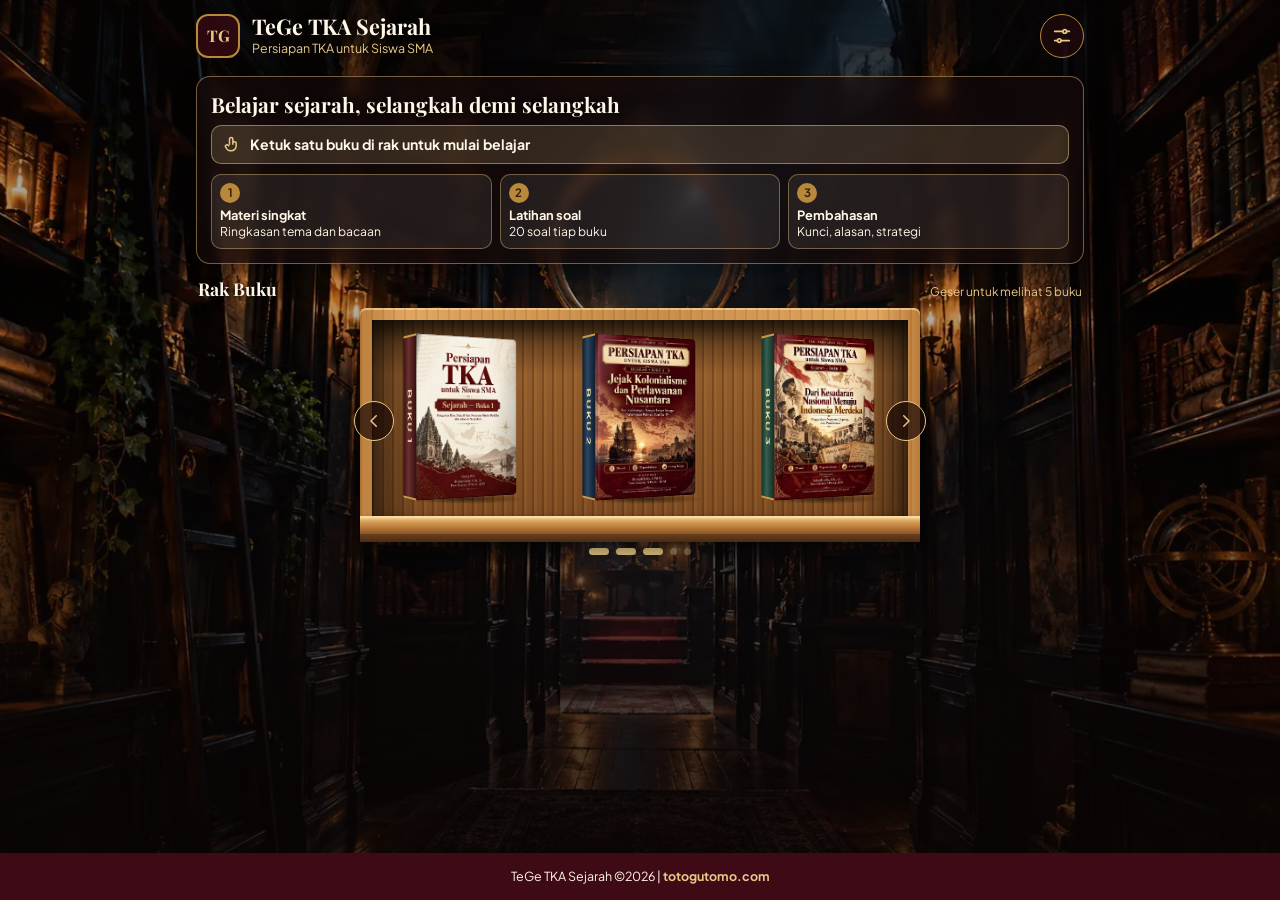
<file: index.html>
<!doctype html>
<html lang="id" data-tema="terang">
<head>
<meta charset="utf-8">
<meta name="viewport" content="width=device-width, initial-scale=1, viewport-fit=cover">
<title>TeGe TKA Sejarah</title>
<meta name="description" content="Persiapan TKA Sejarah untuk siswa SMA: materi singkat, 100 soal latihan, pembahasan, dan strategi menjawab. Disusun oleh Toto Gutomo dan Ikrimah Laily.">
<meta name="theme-color" content="#5B0F1F">
<link rel="manifest" href="manifest.webmanifest">
<link rel="icon" href="icons/icon-192.png" type="image/png">
<link rel="apple-touch-icon" href="icons/apple-touch-icon.png">
<meta name="apple-mobile-web-app-capable" content="yes">
<meta name="mobile-web-app-capable" content="yes">
<meta name="apple-mobile-web-app-title" content="TKA Sejarah">
<link rel="stylesheet" href="css/app.css">
</head>
<body>
<noscript><p style="padding:24px;font-family:sans-serif">TeGe TKA Sejarah membutuhkan JavaScript. Aktifkan JavaScript di browser lalu muat ulang halaman ini.</p></noscript>
<div id="shell">
  <div id="app" aria-live="polite"></div>
  <footer class="foot">TeGe TKA Sejarah ©2026 | <a href="https://totogutomo.com" target="_blank" rel="noopener">totogutomo.com</a></footer>
</div>
<div id="upd" class="upd" role="status" hidden><span>Ada versi baru aplikasi.</span><button class="btn sm" data-act="perbarui">Perbarui</button><button class="ib" data-act="tutupupd" aria-label="Tutup pemberitahuan" style="color:#fff">&times;</button></div>
<div id="toast" class="toast" role="status" hidden></div>
<script src="js/version.js"></script>
<script src="js/soal.js"></script>
<script src="js/materi.js"></script>
<script src="js/alat.js"></script>
<script src="js/sertifikat.js"></script>
<script src="js/app.js"></script>
</body>
</html>
</file>
<file: css/app.css>
/* TeGe TKA Sejarah - gaya aplikasi */
@font-face{font-family:"Playfair Display";font-weight:700;font-style:normal;font-display:swap;src:url(../fonts/PlayfairDisplay-Bold.ttf) format("truetype")}
@font-face{font-family:"Playfair Display";font-weight:600;font-style:normal;font-display:swap;src:url(../fonts/PlayfairDisplay-SemiBold.ttf) format("truetype")}
@font-face{font-family:"Playfair Display";font-weight:600;font-style:italic;font-display:swap;src:url(../fonts/PlayfairDisplay-SemiBoldItalic.ttf) format("truetype")}
@font-face{font-family:"Plus Jakarta Sans";font-weight:400;font-style:normal;font-display:swap;src:url(../fonts/PlusJakartaSans-Regular.ttf) format("truetype")}
@font-face{font-family:"Plus Jakarta Sans";font-weight:500;font-style:normal;font-display:swap;src:url(../fonts/PlusJakartaSans-Medium.ttf) format("truetype")}
@font-face{font-family:"Plus Jakarta Sans";font-weight:600;font-style:normal;font-display:swap;src:url(../fonts/PlusJakartaSans-SemiBold.ttf) format("truetype")}
@font-face{font-family:"Plus Jakarta Sans";font-weight:700;font-style:normal;font-display:swap;src:url(../fonts/PlusJakartaSans-Bold.ttf) format("truetype")}

:root{
  --maroon:#5B0F1F;--maroon-d:#3E0A15;--maroon-m:#7A1528;--gold:#B8893A;--gold-l:#E8C987;
  --bg:#F6EBD5;--card:#FFF8E8;--bd:#E2CFA6;--ink:#2A1A16;--mut:#6B5448;
  --ok:#1E6B3C;--ok-bg:#E4F3E7;--bad:#A12A2E;--bad-bg:#FBE5E3;
  --info-bg:#E6F1FA;--info-bd:#8DB8DE;--info-ink:#0F3552;
  --sel-bg:#F3E3BC;--fs:1;--r:14px;
  --serif:"Playfair Display",Georgia,"Times New Roman",serif;
  --sans:"Plus Jakarta Sans",system-ui,-apple-system,"Segoe UI",Roboto,"Helvetica Neue",Arial,sans-serif;
}
html[data-tema="gelap"]{
  --bg:#17100E;--card:#241815;--bd:#4A362D;--ink:#F3E8D6;--mut:#BBA793;
  --ok:#7FD39A;--ok-bg:#16301F;--bad:#FF9C9C;--bad-bg:#3A1A1B;
  --info-bg:#112638;--info-bd:#3F6E96;--info-ink:#D4E7F7;--sel-bg:#3A2C1C;
}
*{box-sizing:border-box}
html{font-size:calc(100% * var(--fs));-webkit-text-size-adjust:100%}
body{margin:0;font-family:var(--sans);background:var(--bg);color:var(--ink);line-height:1.5;min-height:100vh;min-height:100dvh}
h1,h2,h3,h4{font-family:var(--serif);margin:0;line-height:1.25}
p{margin:0}
a{color:var(--maroon-m)}
html[data-tema="gelap"] a{color:var(--gold-l)}
button{font-family:inherit;font-size:inherit;color:inherit;cursor:pointer}
button:focus-visible,a:focus-visible,textarea:focus-visible,input:focus-visible,summary:focus-visible{outline:3px solid #2F7DD1;outline-offset:2px}
.sr{position:absolute;width:1px;height:1px;overflow:hidden;clip:rect(0 0 0 0);white-space:nowrap}
[hidden]{display:none!important}

#shell{display:flex;flex-direction:column;min-height:100vh;min-height:100dvh}
#app{flex:1;display:flex;flex-direction:column;min-width:0}
.foot{background:var(--maroon-d);color:#FFF8E8;text-align:center;font-size:.78rem;padding:14px 16px calc(14px + env(safe-area-inset-bottom));position:relative;z-index:5}
.foot a{color:var(--gold-l);text-decoration:none;font-weight:700}

/* ---------- tombol ---------- */
.btn{min-height:48px;padding:10px 16px;border-radius:12px;border:1.5px solid var(--gold);background:var(--card);color:var(--maroon);font-weight:700;font-size:.95rem;display:inline-flex;align-items:center;justify-content:center;gap:8px;text-decoration:none;text-align:center}
html[data-tema="gelap"] .btn{color:var(--gold-l)}
.btn.pri{background:var(--maroon);border-color:var(--maroon);color:#FFF8E8}
html[data-tema="gelap"] .btn.pri{background:#7A1528;border-color:#7A1528;color:#FFF8E8}
.btn.gold{background:linear-gradient(180deg,#F0D38F,#C99B45);border-color:#8B6420;color:#3A2208}
.btn.sm{min-height:44px;padding:8px 12px;font-size:.88rem}
.btn[disabled],.btn[aria-disabled="true"]{opacity:.5;pointer-events:none}
.btn svg{flex:none}
.row{display:flex;gap:10px;flex-wrap:wrap}
.row>.btn{flex:1 1 140px}

/* ---------- appbar ---------- */
.barwrap{position:sticky;top:0;z-index:20}
.bar{position:relative;background:var(--maroon);border-bottom:3px solid var(--gold);color:#FFF8E8;display:flex;align-items:center;gap:2px;padding:8px 8px;padding-top:calc(8px + env(safe-area-inset-top))}
html[data-tema="gelap"] .bar{background:var(--maroon-d)}
.bar .bt{flex:1;min-width:0;padding:0 6px}
.bar .bt1{font-family:var(--serif);font-weight:700;font-size:1.05rem;line-height:1.2;white-space:nowrap;overflow:hidden;text-overflow:ellipsis}
.bar .bt2{font-size:.74rem;letter-spacing:.06em;color:var(--gold-l);text-transform:uppercase;white-space:nowrap;overflow:hidden;text-overflow:ellipsis}
.ib{width:44px;height:44px;flex:none;border:0;background:transparent;color:inherit;border-radius:22px;display:inline-flex;align-items:center;justify-content:center;padding:0}
.ib:hover{background:rgba(255,255,255,.12)}
.ib[aria-pressed="true"]{background:rgba(232,201,135,.28);box-shadow:inset 0 0 0 1.5px var(--gold-l)}
.bar-prog{height:6px;background:rgba(0,0,0,.25)}
.bar-prog i{display:block;height:100%;background:var(--gold-l);transition:width .25s}
.wrap{width:100%;max-width:760px;margin:0 auto;padding:16px 16px 28px;display:flex;flex-direction:column;gap:16px}

/* ---------- kartu ---------- */
.card{background:var(--card);border:1px solid var(--bd);border-radius:var(--r);padding:16px}
.card h2{font-size:1.1rem}
.card h3{font-size:1rem}
.lbl{font-size:.72rem;letter-spacing:.12em;font-weight:700;color:var(--maroon-m);text-transform:uppercase}
html[data-tema="gelap"] .lbl{color:var(--gold-l)}
.mut{color:var(--mut)}
.chips{display:flex;flex-wrap:wrap;gap:6px}
.chip{font-size:.74rem;font-weight:700;padding:4px 10px;border-radius:99px;background:var(--sel-bg);border:1px solid var(--bd);color:var(--ink)}
.chip.k{background:var(--maroon);border-color:var(--maroon);color:#FFF8E8}
.badge{font-size:.72rem;font-weight:700;padding:3px 9px;border-radius:99px;background:var(--sel-bg);border:1px solid var(--gold)}

/* ---------- Beranda ---------- */
.home{position:relative;flex:1;display:flex;flex-direction:column;color:#FFF8E8;background:#120a08;overflow:hidden}
.home-bg{position:fixed;inset:0;z-index:0;background:#120a08 url(../assets/bg-potret.webp) center center/cover no-repeat}
@media (min-aspect-ratio:1/1){.home-bg{background-image:url(../assets/bg-landscape.webp)}}
.home-bg::after{content:"";position:absolute;inset:0;background:linear-gradient(180deg,rgba(10,5,4,.55) 0%,rgba(10,5,4,.25) 32%,rgba(10,5,4,.62) 62%,rgba(10,5,4,.86) 100%)}
.home>*:not(.home-bg){position:relative;z-index:1}
.hhead{display:flex;align-items:center;gap:12px;padding:14px 16px;padding-top:calc(14px + env(safe-area-inset-top));max-width:920px;width:100%;margin:0 auto}
.logo{width:44px;height:44px;flex:none;border:2px solid var(--gold);border-radius:12px;display:flex;align-items:center;justify-content:center;color:var(--gold-l);font-family:var(--serif);font-weight:700;font-size:1rem;background:rgba(62,10,21,.7)}
.ht{flex:1;min-width:0}
.ht1{font-family:var(--serif);font-weight:700;font-size:1.35rem;line-height:1.1;text-shadow:0 2px 8px rgba(0,0,0,.7)}
.ht2{font-size:.78rem;color:var(--gold-l);text-shadow:0 1px 6px rgba(0,0,0,.8)}
.ring{border:1.5px solid var(--gold);background:rgba(40,10,14,.6);color:var(--gold-l)}
.hbody{max-width:920px;width:100%;margin:0 auto;padding:4px 16px 24px;display:flex;flex-direction:column;gap:14px}
.glass{background:rgba(24,10,10,.62);border:1px solid rgba(232,201,135,.45);border-radius:var(--r);padding:14px;-webkit-backdrop-filter:blur(6px);backdrop-filter:blur(6px);box-shadow:0 6px 20px rgba(0,0,0,.35)}
.intro h1{font-size:1.3rem;margin-bottom:4px;text-shadow:0 1px 4px rgba(0,0,0,.6)}
.intro p{font-size:.88rem;color:#F1E3C6}
.steps{display:flex;gap:8px;margin-top:10px}
.stp{flex:1;border:1px solid rgba(232,201,135,.4);border-radius:10px;padding:8px;background:rgba(255,248,232,.08);font-size:.76rem;line-height:1.3}
.stp b{display:block;font-size:.8rem;color:#FFF8E8}
.stp span.n{display:inline-flex;width:20px;height:20px;border-radius:10px;background:var(--gold);color:#3A2208;font-weight:700;font-size:.72rem;align-items:center;justify-content:center;margin-bottom:4px}
.shelf-h{display:flex;align-items:baseline;justify-content:space-between;margin:0 2px 8px;gap:8px}
.shelf-h h2{font-size:1.1rem;text-shadow:0 1px 4px #000}
.shelf-h span{font-size:.74rem;color:var(--gold-l)}

/* rak kayu */
.shelf{position:relative;max-width:560px;margin:0 auto;width:100%;padding:12px 12px 0;border-radius:6px 6px 3px 3px;
  background:linear-gradient(90deg,#B97C3A 0,#E0A55F 8%,#C58A45 50%,#E0A55F 92%,#B97C3A 100%);
  box-shadow:0 14px 28px rgba(0,0,0,.55),inset 0 2px 0 rgba(255,225,170,.6)}
.shelf::before{content:"";position:absolute;inset:0;border-radius:inherit;pointer-events:none;background:repeating-linear-gradient(90deg,rgba(80,40,10,.10) 0 2px,rgba(255,220,160,.05) 2px 6px,transparent 6px 11px)}
.shelf-in{position:relative;overflow:hidden;background:
  linear-gradient(90deg,rgba(0,0,0,.45),rgba(0,0,0,0) 9%,rgba(0,0,0,0) 91%,rgba(0,0,0,.45)),
  linear-gradient(180deg,rgba(0,0,0,.55),rgba(0,0,0,0) 28%),
  repeating-linear-gradient(90deg,rgba(60,28,8,.28) 0 2px,rgba(255,190,110,.07) 2px 5px,transparent 5px 10px),
  linear-gradient(180deg,#9A6330,#7E4C22);
  box-shadow:inset 0 10px 18px rgba(0,0,0,.55)}
.rak{display:flex;overflow-x:auto;scroll-snap-type:x mandatory;scrollbar-width:none;-webkit-overflow-scrolling:touch;padding:18px 0 16px;overscroll-behavior-x:contain}
.rak::-webkit-scrollbar{display:none}
.slot{flex:0 0 33.3333%;scroll-snap-align:start;display:flex;justify-content:center;align-items:flex-end;position:relative;min-width:0}
.slot::after{content:"";position:absolute;left:50%;bottom:-4px;width:calc(var(--bw) * 1.05);height:10px;transform:translateX(-46%);background:radial-gradient(ellipse at center,rgba(0,0,0,.55),transparent 70%);z-index:0}
.plank{position:relative;height:18px;margin:0 -12px;background:linear-gradient(180deg,#F0C98B 0,#D9A05A 22%,#B87A38 60%,#8A5524 100%);border-top:2px solid #F7DCA6;box-shadow:0 5px 8px rgba(0,0,0,.5)}
.plank::after{content:"";position:absolute;left:0;right:0;bottom:-8px;height:8px;background:linear-gradient(180deg,#6B4020,#4A2A12);}
.shelf{--bw:78px;--bt:calc(var(--bw) * .27)}
@media (min-width:700px){.shelf{--bw:112px}}
.bkb{position:relative;z-index:1;width:100%;display:flex;justify-content:center;background:none;border:0;padding:0 0 4px;-webkit-tap-highlight-color:transparent}
.bkw{width:calc(var(--bw) + var(--bt,0px));height:calc(var(--bw) * 1.41);perspective:700px;display:flex;align-items:flex-end;justify-content:center;animation:flt 3.8s ease-in-out infinite}
.slot:nth-child(2) .bkw{animation-delay:-.8s}.slot:nth-child(3) .bkw{animation-delay:-1.6s}.slot:nth-child(4) .bkw{animation-delay:-2.4s}.slot:nth-child(5) .bkw{animation-delay:-3.1s}
@keyframes flt{0%,100%{transform:translateY(0)}50%{transform:translateY(-5px)}}
.rak.swiping .bkw{animation-play-state:paused}
html[data-gerak="kurang"] .bkw{animation:none}
@media (prefers-reduced-motion:reduce){.bkw{animation:none}.bk{transition:none!important}}
.bk{position:relative;width:var(--bw);height:calc(var(--bw) * 1.41);transform-style:preserve-3d;transform:rotateY(28deg);transition:transform .35s ease}
.bkb:hover .bk{transform:rotateY(20deg)}
.bkb.hadap .bk,.bkb.hadap:hover .bk{transform:rotateY(0deg) translateY(-8px) scale(1.1)}
.f{position:absolute;top:0;backface-visibility:hidden}
.f.fr{left:0;width:var(--bw);height:100%;transform:translateZ(calc(var(--bt) / 2));border-radius:2px 5px 5px 2px;background-size:cover;background-position:center;box-shadow:inset 0 0 0 1px rgba(0,0,0,.35)}
.f.fr::after{content:"";position:absolute;inset:0;border-radius:inherit;background:linear-gradient(100deg,rgba(0,0,0,.45) 0,rgba(255,255,255,.18) 5%,rgba(255,255,255,0) 22%,rgba(0,0,0,0) 70%,rgba(0,0,0,.28) 100%)}
.f.sp{left:calc((var(--bw) - var(--bt)) / 2);width:var(--bt);height:100%;transform:rotateY(-90deg) translateZ(calc(var(--bw) / 2));background:linear-gradient(90deg,rgba(0,0,0,.35),rgba(255,255,255,.1) 40%,rgba(0,0,0,.4)),var(--c);border-top:2px solid #C99B45;border-bottom:2px solid #C99B45;display:flex;align-items:center;justify-content:center;color:#F4DFA8;font-weight:700;font-size:calc(var(--bw) * .115);letter-spacing:.14em;writing-mode:vertical-rl}
.f.pg{left:calc((var(--bw) - var(--bt)) / 2);width:var(--bt);height:calc(100% - 6px);top:3px;transform:rotateY(90deg) translateZ(calc(var(--bw) / 2));background:repeating-linear-gradient(0deg,#F3EAD3 0 2px,#D9CDB0 2px 3px)}
.arr{position:absolute;top:50%;transform:translateY(-50%);z-index:3;width:40px;height:40px;border-radius:20px;border:1.5px solid var(--gold-l);background:rgba(30,12,8,.72);color:var(--gold-l);display:none;align-items:center;justify-content:center;padding:0}
.arr.l{left:-6px}.arr.r{right:-6px}
@media (hover:hover) and (pointer:fine){.arr{display:flex}}
.dots{display:flex;justify-content:center;gap:7px;margin-top:14px}
.dots i{width:7px;height:7px;border-radius:4px;background:rgba(232,201,135,.4);transition:all .2s}
.dots i.on{width:20px;background:var(--gold-l)}
.ket{font-size:.72rem;color:#D9C8A5;margin-top:8px}
html[data-tema="terang"] .home .glass{color:#FFF8E8}

/* ---------- halaman buku ---------- */
.bhero{display:flex;gap:14px;align-items:flex-start}
.bhero img{width:84px;height:auto;border-radius:6px;border:1px solid var(--bd);box-shadow:0 4px 10px rgba(0,0,0,.25);flex:none}
.bhero h1{font-size:1.2rem}
.bhero .per{font-size:.82rem;color:var(--mut);margin:2px 0 8px}
.step-h{display:flex;align-items:center;gap:10px;margin-bottom:10px}
.step-n{width:28px;height:28px;border-radius:14px;background:var(--maroon);color:#FFF8E8;display:flex;align-items:center;justify-content:center;font-weight:700;font-size:.85rem;flex:none}
.tema-list{display:flex;flex-direction:column;gap:8px;margin:0;padding:0;list-style:none}
.tema-item{display:flex;align-items:center;gap:10px;min-height:52px;padding:8px 12px;border:1px solid var(--bd);border-radius:12px;background:var(--bg);text-decoration:none;color:var(--ink)}
.tema-item b{display:block;font-size:.92rem}
.tema-item small{color:var(--mut);font-size:.74rem}
.tema-item .no{width:26px;height:26px;border-radius:13px;background:var(--maroon);color:#FFF8E8;display:flex;align-items:center;justify-content:center;font-size:.78rem;font-weight:700;flex:none}
.stat{font-size:.85rem;color:var(--mut);margin-bottom:10px}
.kw{display:flex;flex-wrap:wrap;gap:6px;margin-top:8px}
.kw span{padding:3px 9px;border:1.5px dashed var(--maroon-m);border-radius:99px;font-size:.78rem;font-weight:700;color:var(--maroon-m)}
html[data-tema="gelap"] .kw span{border-color:var(--gold-l);color:var(--gold-l)}

/* ---------- materi ---------- */
.mat h1{font-size:1.3rem;margin-bottom:6px}
.mat ul{padding-left:1.1rem;margin:10px 0;display:flex;flex-direction:column;gap:8px}
.tips{border-left:4px solid var(--gold);background:var(--sel-bg);border-radius:8px;padding:10px 12px;font-size:.9rem}
.links{display:flex;flex-direction:column;gap:8px;margin-top:8px}
.lk{display:flex;align-items:center;gap:10px;min-height:48px;padding:8px 12px;border:1px solid var(--bd);border-radius:12px;background:var(--bg);text-decoration:none;color:var(--ink);font-size:.88rem}
.lk span.t{flex:1;min-width:0}
.lk small{display:block;color:var(--mut);font-size:.72rem}
.lk .go{font-weight:700;color:var(--maroon-m);font-size:.8rem;white-space:nowrap}
html[data-tema="gelap"] .lk .go{color:var(--gold-l)}

/* ---------- soal ---------- */
.qh h2{font-size:1.25rem;margin:10px 0 0}
.stim{border-left:4px solid var(--gold);background:var(--sel-bg);border-radius:10px;padding:12px 14px;font-size:.95rem}
.stim .lbl{display:block;margin-bottom:4px}
.tanya{font-weight:700;font-size:1rem}
.opts{display:flex;flex-direction:column;gap:10px;margin:0;padding:0}
.opt{display:flex;gap:12px;align-items:flex-start;text-align:left;width:100%;min-height:52px;padding:10px 12px;border:1.5px solid var(--bd);border-radius:12px;background:var(--card);position:relative}
.opt .k{flex:none;width:30px;height:30px;border-radius:15px;border:1.5px solid var(--gold);display:flex;align-items:center;justify-content:center;font-weight:700;font-size:.85rem;background:var(--bg)}
.opt.mc .k{border-radius:8px}
.opt .t{flex:1;min-width:0;font-size:.95rem}
.opt .tag{display:block;margin-top:4px;font-size:.78rem;font-weight:700}
.opt.sel{border-color:var(--maroon);background:var(--sel-bg);box-shadow:0 0 0 1.5px var(--maroon)}
html[data-tema="gelap"] .opt.sel{border-color:var(--gold-l);box-shadow:0 0 0 1.5px var(--gold-l)}
.opt.sel .k{background:var(--maroon);color:#FFF8E8;border-color:var(--maroon)}
.opt.ok{border-color:var(--ok);background:var(--ok-bg);box-shadow:none}
.opt.ok .k{background:var(--ok);border-color:var(--ok);color:#fff}
.opt.ok .tag{color:var(--ok)}
.opt.bad{border-color:var(--bad);background:var(--bad-bg);box-shadow:none}
.opt.bad .k{background:var(--bad);border-color:var(--bad);color:#fff}
.opt.bad .tag{color:var(--bad)}
.opt.miss{border-color:var(--ok);border-style:dashed;background:var(--card)}
.opt.miss .tag{color:var(--ok)}
.opt.lock{cursor:default}
html[data-tema="gelap"] .opt.ok .k,html[data-tema="gelap"] .opt.bad .k{color:#101010}
.bsr{border:1.5px solid var(--bd);border-radius:12px;padding:10px 12px;background:var(--card);display:flex;flex-direction:column;gap:8px}
.bsr.ok{border-color:var(--ok);background:var(--ok-bg)}
.bsr.bad{border-color:var(--bad);background:var(--bad-bg)}
.bsr .pt{display:flex;gap:10px;font-size:.95rem}
.bsr .pt b{flex:none;width:22px}
.tf{display:flex;gap:8px}
.tf button{flex:1;min-height:46px;border-radius:10px;border:1.5px solid var(--bd);background:var(--bg);font-weight:700;font-size:.9rem}
.tf button.sel{background:var(--maroon);border-color:var(--maroon);color:#FFF8E8}
html[data-tema="gelap"] .tf button.sel{background:var(--maroon-m);border-color:var(--gold-l)}
.tf button.ok{background:var(--ok);border-color:var(--ok);color:#fff}
.tf button.bad{background:var(--bad);border-color:var(--bad);color:#fff}
html[data-tema="gelap"] .tf button.ok,html[data-tema="gelap"] .tf button.bad{color:#101010}
.tf button.miss{border-color:var(--ok);border-style:dashed;color:var(--ok)}
.bsr .why{font-size:.84rem;color:var(--mut)}
mark.w{background:none;color:inherit;border-bottom:2px dashed #C0392B;padding:0}
.legend{font-size:.75rem;color:var(--mut)}
textarea{width:100%;min-height:84px;border:1.5px solid var(--bd);border-radius:12px;padding:10px 12px;background:var(--bg);color:var(--ink);font-family:inherit;font-size:.92rem;resize:vertical}
input[type=text]{width:100%;min-height:46px;border:1.5px solid var(--bd);border-radius:12px;padding:8px 12px;background:var(--bg);color:var(--ink);font-family:inherit;font-size:.95rem}
.qnav{display:flex;gap:10px}
.qnav .btn{flex:1}
.grid{display:grid;grid-template-columns:repeat(auto-fill,minmax(44px,1fr));gap:6px;margin-top:10px}
.grid a,.grid button,.grid span{height:44px;border-radius:10px;border:1.5px solid var(--bd);display:flex;align-items:center;justify-content:center;font-weight:700;font-size:.85rem;text-decoration:none;color:var(--ink);background:var(--card);position:relative}
.grid button{font-family:inherit;cursor:pointer}
.grid .cur{box-shadow:0 0 0 2px var(--maroon)}
html[data-tema="gelap"] .grid button{font-family:inherit;cursor:pointer}
.grid .cur{box-shadow:0 0 0 2px var(--gold-l)}
.grid .d{background:var(--sel-bg)}
.grid .g{background:var(--ok-bg);border-color:var(--ok);color:var(--ok)}
.grid .s{background:var(--bad-bg);border-color:var(--bad);color:var(--bad)}
.grid .f::after{content:"";position:absolute;top:3px;right:3px;width:8px;height:8px;border-radius:4px;background:#E08A00}
details.nomor>summary{cursor:pointer;list-style:none;font-weight:700;font-size:.88rem;min-height:44px;display:flex;align-items:center;justify-content:space-between}
details.nomor>summary::-webkit-details-marker{display:none}
.tm{font-weight:700;font-variant-numeric:tabular-nums;padding:2px 10px;border-radius:99px;background:rgba(0,0,0,.28);font-size:.9rem;margin-right:4px}
.tm.low{background:#B3261E}

/* pembahasan */
.bahas{display:flex;flex-direction:column;gap:12px}
.bh-h{display:flex;align-items:center;justify-content:space-between;gap:8px}
.kunci{display:flex;align-items:center;gap:8px;flex-wrap:wrap;font-size:.92rem}
.kunci b{background:var(--ok);color:#fff;border-radius:8px;padding:2px 10px}
html[data-tema="gelap"] .kunci b{color:#101010}
.ana{margin:0;padding:0;list-style:none;display:flex;flex-direction:column;gap:8px}
.ana li{display:flex;gap:10px;font-size:.92rem;padding:8px 10px;border-radius:10px;border:1px solid var(--bd);background:var(--bg)}
.ana li b{flex:none;width:24px;height:24px;border-radius:12px;display:flex;align-items:center;justify-content:center;font-size:.78rem;background:var(--sel-bg);border:1px solid var(--gold)}
.ana li.ok{border-color:var(--ok);background:var(--ok-bg)}
.ana li.ok b{background:var(--ok);color:#fff;border-color:var(--ok)}
.ana li.no b{background:var(--bad-bg);border-color:var(--bad)}
details.more>summary{cursor:pointer;font-weight:700;font-size:.88rem;color:var(--maroon-m);min-height:44px;display:flex;align-items:center}
html[data-tema="gelap"] details.more>summary{color:var(--gold-l)}
.strat{background:var(--info-bg);border:1.5px solid var(--info-bd);border-radius:12px;padding:12px 14px;color:var(--info-ink)}
.strat h4{font-family:var(--sans);font-size:.78rem;letter-spacing:.1em;text-transform:uppercase;margin-bottom:6px;display:flex;align-items:center;gap:8px}
.strat ol{margin:0;padding-left:1.2rem;display:flex;flex-direction:column;gap:6px;font-size:.92rem}
.rujuk h4{font-family:var(--sans);font-size:.78rem;letter-spacing:.1em;text-transform:uppercase;color:var(--mut);margin-bottom:6px}
.ket-pend{font-size:.78rem;color:var(--mut)}

/* hasil */
.skor{text-align:center;display:flex;flex-direction:column;gap:6px;align-items:center}
.skor .big{font-family:var(--serif);font-size:3rem;font-weight:700;line-height:1;color:var(--maroon)}
html[data-tema="gelap"] .skor .big{color:var(--gold-l)}
.skor .pct{font-size:1.05rem;font-weight:700}

/* pengaturan */
.seg{display:flex;border:1.5px solid var(--gold);border-radius:12px;overflow:hidden}
.seg button{flex:1;min-height:48px;border:0;background:transparent;font-weight:700;font-size:.92rem}
.seg button[aria-pressed="true"]{background:var(--maroon);color:#FFF8E8}
.fsrow{display:flex;align-items:center;gap:12px}
.fsrow .btn{width:48px;padding:0}
.fsrow input[type=range]{flex:1;accent-color:var(--maroon)}
.radio{display:flex;align-items:flex-start;gap:12px;min-height:52px;padding:10px 12px;border:1.5px solid var(--bd);border-radius:12px;background:var(--card);text-align:left;width:100%}
.radio[aria-checked="true"]{border-color:var(--maroon);background:var(--sel-bg)}
html[data-tema="gelap"] .radio[aria-checked="true"]{border-color:var(--gold-l)}
.radio i{flex:none;width:20px;height:20px;border-radius:10px;border:2px solid var(--gold);margin-top:2px;display:flex;align-items:center;justify-content:center}
.radio[aria-checked="true"] i::after{content:"";width:10px;height:10px;border-radius:5px;background:var(--maroon)}
html[data-tema="gelap"] .radio[aria-checked="true"] i::after{background:var(--gold-l)}
.radio small{display:block;color:var(--mut);font-size:.78rem}
.tog{display:flex;align-items:center;justify-content:space-between;gap:12px;min-height:48px;width:100%;text-align:left;background:none;border:0;padding:6px 0}
.tog .sw{flex:none;width:48px;height:28px;border-radius:14px;background:#B9A98C;position:relative;transition:background .2s}
.tog .sw::after{content:"";position:absolute;top:3px;left:3px;width:22px;height:22px;border-radius:11px;background:#fff;transition:left .2s}
.tog[aria-checked="true"] .sw{background:var(--maroon)}
html[data-tema="gelap"] .tog[aria-checked="true"] .sw{background:#B8893A}
.tog[aria-checked="true"] .sw::after{left:23px}
.tog small{display:block;color:var(--mut);font-size:.78rem}
.about-btn{display:flex;align-items:center;gap:12px;min-height:56px;padding:8px 14px;border:1.5px solid var(--gold);border-radius:14px;background:var(--card);width:100%;text-align:left;font-weight:700}

/* modal */
.ovl{position:fixed;inset:0;z-index:100;background:rgba(30,8,12,.7);display:flex;align-items:flex-start;justify-content:center;padding:16px 12px;overflow-y:auto;padding-top:calc(16px + env(safe-area-inset-top))}
.dlg{position:relative;width:100%;max-width:480px;background:var(--card);color:var(--ink);border:2px solid var(--gold);border-radius:18px;padding:20px 16px 16px;display:flex;flex-direction:column;gap:14px;margin:auto 0}
.dlg .x{position:absolute;top:6px;right:6px;color:var(--maroon)}
html[data-tema="gelap"] .dlg .x{color:var(--gold-l)}
.dlg hr{border:0;border-top:1px solid var(--bd);width:100%;margin:0}
.dlg .c{text-align:center;display:flex;flex-direction:column;align-items:center;gap:4px}
.dlg .logo{background:var(--maroon);margin:0 auto}
.dlg p{font-size:.86rem}
.orang{display:flex;flex-direction:column;gap:2px}
.orang b{font-size:.98rem}

/* toast & update */
.toast{position:fixed;left:50%;bottom:76px;transform:translateX(-50%);z-index:150;max-width:min(92vw,440px);background:#2A1A16;color:#FFF8E8;border:1.5px solid var(--gold);border-radius:12px;padding:12px 16px;font-size:.88rem;box-shadow:0 8px 24px rgba(0,0,0,.4)}
.upd{position:fixed;left:12px;right:12px;bottom:70px;z-index:140;max-width:520px;margin:0 auto;background:var(--maroon);color:#FFF8E8;border:1.5px solid var(--gold-l);border-radius:14px;padding:10px 12px;display:flex;align-items:center;gap:10px;font-size:.9rem;box-shadow:0 8px 24px rgba(0,0,0,.4)}
.upd span{flex:1}
.upd .btn{min-height:40px;background:var(--gold-l);color:#3A2208;border-color:#8B6420}

@media (min-width:760px){
  .wrap{padding:24px 24px 36px}
  .qh h2{font-size:1.45rem}
  .bar .bt1{font-size:1.2rem}
}
@media print{.bar,.foot,.qnav{display:none}}

.opt:disabled,.tf button:disabled{opacity:1;color:inherit}
.tf button:disabled{cursor:default}
.opt:disabled{cursor:default}
.tf button.ok:disabled,.tf button.bad:disabled{color:#fff}
.tf button{color:var(--ink)}
.tf button.sel{color:#FFF8E8}
.seg button{color:var(--ink)}
.seg button[aria-pressed="true"]{color:#FFF8E8}
html[data-tema="gelap"] .seg button[aria-pressed="true"]{background:var(--maroon-m)}

.tagline{font-style:italic;color:var(--maroon-m);font-size:.95rem}
html[data-tema="gelap"] .tagline{color:var(--gold-l)}

/* ---------- v1.1.0: Beranda, modal buku, identitas, PDF, sertifikat, Mode Guru ---------- */
.hint{display:flex;align-items:center;gap:8px;margin-top:8px;padding:8px 10px;border-radius:10px;background:rgba(232,201,135,.16);border:1px solid rgba(232,201,135,.5);color:var(--gold-l);font-size:.88rem}
.hint b{color:#FFF8E8;font-weight:700}
.hint svg{flex:none}

.ovl-buku{align-items:flex-start;background:rgba(12,5,4,.78);padding-top:calc(72px + env(safe-area-inset-top))}
.bkwrap{width:100%;max-width:360px;margin:0 auto;display:flex;flex-direction:column;align-items:center}
.bkcover{position:relative;z-index:2;display:block;width:148px;height:auto;border:2px solid var(--gold);border-radius:3px 8px 8px 3px;box-shadow:0 18px 36px rgba(0,0,0,.7),0 0 0 4px rgba(232,201,135,.15);animation:cvMasuk .5s ease-out both}
.bkdlg{position:relative;z-index:1;margin:-40px 0 0;padding:54px 18px 18px;gap:10px;align-items:center;text-align:center;animation:dlgMasuk .35s ease-out both}
.bkdlg .lbl{font-size:.7rem}
.bkdlg h2{font-size:1.2rem;line-height:1.25}
.bkdlg .rg{font-size:.88rem;color:var(--mut);line-height:1.45}
.bkdlg .chips{justify-content:center}
.bkdlg .chip{font-size:.76rem;padding:4px 10px}
.bkgo{width:100%;min-height:50px;font-size:1rem;margin-top:4px}
@keyframes cvMasuk{0%{transform:scale(1.3);opacity:0}100%{transform:scale(1);opacity:1}}
@keyframes dlgMasuk{0%{opacity:0}100%{opacity:1}}
html[data-gerak="kurang"] .bkcover,html[data-gerak="kurang"] .bkdlg{animation:none}
@media (prefers-reduced-motion:reduce){.bkcover,.bkdlg{animation:none}}

.fld{display:flex;flex-direction:column;gap:4px;margin-bottom:10px}
.fld label{font-size:.8rem;font-weight:700}
.fld small{font-size:.75rem;color:var(--mut)}
input[type=text],input[type=tel],input[type=password],input[type=number],select{width:100%;min-height:46px;border:1.5px solid var(--bd);border-radius:12px;padding:8px 12px;background:var(--bg);color:var(--ink);font-family:inherit;font-size:.95rem}
.dlg .fld{margin-bottom:0}
.btn .sub{display:block;font-weight:400;font-size:.74rem;margin-top:1px}
.btn.gold:disabled{opacity:.5}

.pdfl{display:flex;flex-direction:column;gap:8px}
.pdfi{display:flex;align-items:center;gap:10px;min-height:52px;padding:8px 12px;border:1px solid var(--bd);border-radius:12px;background:var(--bg);color:var(--ink);text-decoration:none}
.pdfi .t{flex:1;min-width:0;font-size:.92rem}
.pdfi .t small{display:block;color:var(--mut);font-size:.74rem}
.pdfi .mb{font-size:.8rem;font-weight:700;color:var(--mut);white-space:nowrap}
.pdfi svg{flex:none;color:var(--maroon-m)}
html[data-tema="gelap"] .pdfi svg{color:var(--gold-l)}

.syarat{list-style:none;margin:0 0 12px;padding:0;display:flex;flex-direction:column;gap:6px;font-size:.88rem}
.syarat li{display:flex;gap:8px;align-items:flex-start}
.syarat .mk{flex:none;width:20px;height:20px;border-radius:10px;border:1.5px solid var(--gold);display:flex;align-items:center;justify-content:center;font-size:.72rem;font-weight:700}
.syarat li.ok .mk{background:var(--ok);border-color:var(--ok);color:#fff}
html[data-tema="gelap"] .syarat li.ok .mk{color:#101010}

.rekap{margin:0;max-height:46vh;overflow:auto;padding:10px 12px;border:1px solid var(--bd);border-radius:12px;background:var(--bg);font-family:inherit;font-size:.8rem;line-height:1.45;white-space:pre-wrap;word-break:break-word;text-align:left}
.hasil{margin-top:10px;font-size:.88rem;line-height:1.5}
.hasil:empty{display:none}
.hasil.ok,.hasil.bad,.hasil.info{padding:10px 12px;border-radius:12px;border:1.5px solid}
.hasil.ok{background:var(--ok-bg);border-color:var(--ok)}
.hasil.bad{background:var(--bad-bg);border-color:var(--bad)}
.hasil.info{background:var(--sel-bg);border-color:var(--gold)}
</file>
